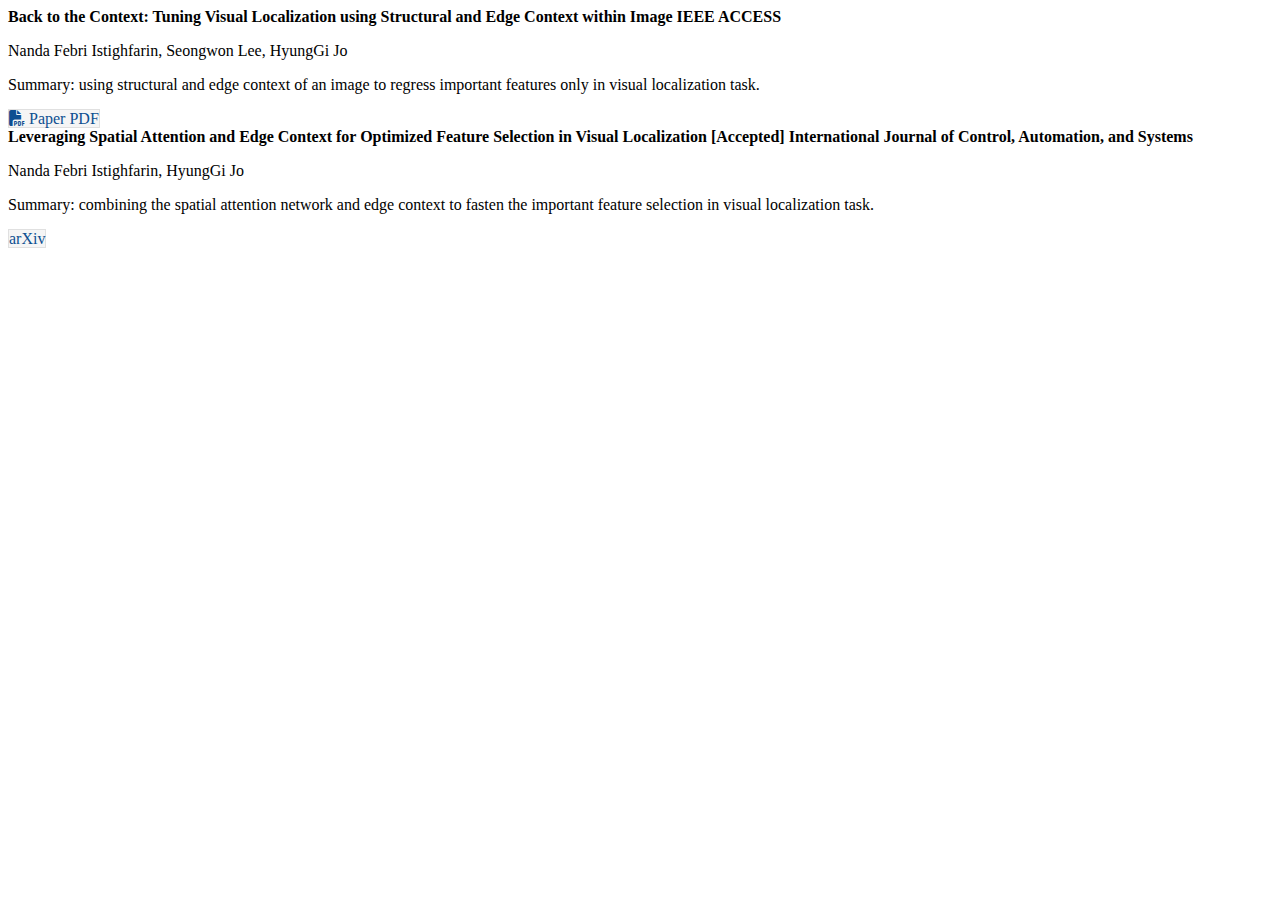
<file: publication/index.html>
<!doctype html>
<html lang="en">
  <head>
    <meta charset="utf-8">
    <meta name="viewport" content="width=device-width, initial-scale=1">

    <!-- Bootstrap CSS -->
    <link href="https://cdn.jsdelivr.net/npm/bootstrap@5.0.2/dist/css/bootstrap.min.css" rel="stylesheet"
          integrity="sha384-EVSTQN3/azprG1Anm3QDgpJLIm9Nao0Yz1ztcQTwFspd3yD65VohhpuuCOmLASjC"
          crossorigin="anonymous">
    <link rel="stylesheet" href="https://cdnjs.cloudflare.com/ajax/libs/font-awesome/6.4.0/css/all.min.css"
          crossorigin="anonymous">
    <link rel="stylesheet" href="../style.css">
    <title>Publications</title>
  </head>
  <body>
    <div class="container mt-5">
      
      <!-- ieee access 20241021 -->
      <div class="card text-white bg-dark mb-4 border-3">
        <div class="card-header">
          Back to the Context: Tuning Visual Localization using Structural and Edge Context within Image
          <span class="badge bg-secondary mx-1">IEEE ACCESS</span>
        </div>
        <div class="card-body">
          <p class="card-subtitle text-muted">Nanda Febri Istighfarin, Seongwon Lee, HyungGi Jo</p>
          <p class="card-text mt-2">Summary: using structural and edge context of an image to regress important features only in visual localization task.</p>
          <a href="https://ieeexplore.ieee.org/abstract/document/10723272" target="_blank" class="btn btn-dark btn-sm">
            <i class="fa-solid fa-file-pdf"></i> Paper PDF
          </a>
        </div>
      </div>

      <!-- IJCAS 20240806 -->
      <div class="card text-white bg-dark mb-4 border-3">
        <div class="card-header">
          Leveraging Spatial Attention and Edge Context for Optimized Feature Selection in Visual Localization [Accepted]
          <span class="badge bg-secondary mx-1">International Journal of Control, Automation, and Systems</span>
        </div>
        <div class="card-body">
          <p class="card-subtitle text-muted">Nanda Febri Istighfarin, HyungGi Jo</p>
          <p class="card-text mt-2">Summary: combining the spatial attention network and edge context to fasten the important feature selection in visual localization task.</p>
          <a href="https://arxiv.org/abs/2410.12240" target="_blank" class="btn btn-dark btn-sm">
            <i class="ai ai-arxiv"></i> arXiv
          </a>
        </div>
      </div>
      
    </div>

    <!-- Bootstrap JS -->
    <script src="https://cdn.jsdelivr.net/npm/bootstrap@5.0.2/dist/js/bootstrap.bundle.min.js" integrity="sha384-MrcW6ZMFYlzcLA8Nl+NtUVF0sA7MsXsP1UyJoMp4YLEuNSfAP+JcXn/tWtIaxVXM" crossorigin="anonymous"></script>
  </body>
</html>
</file>
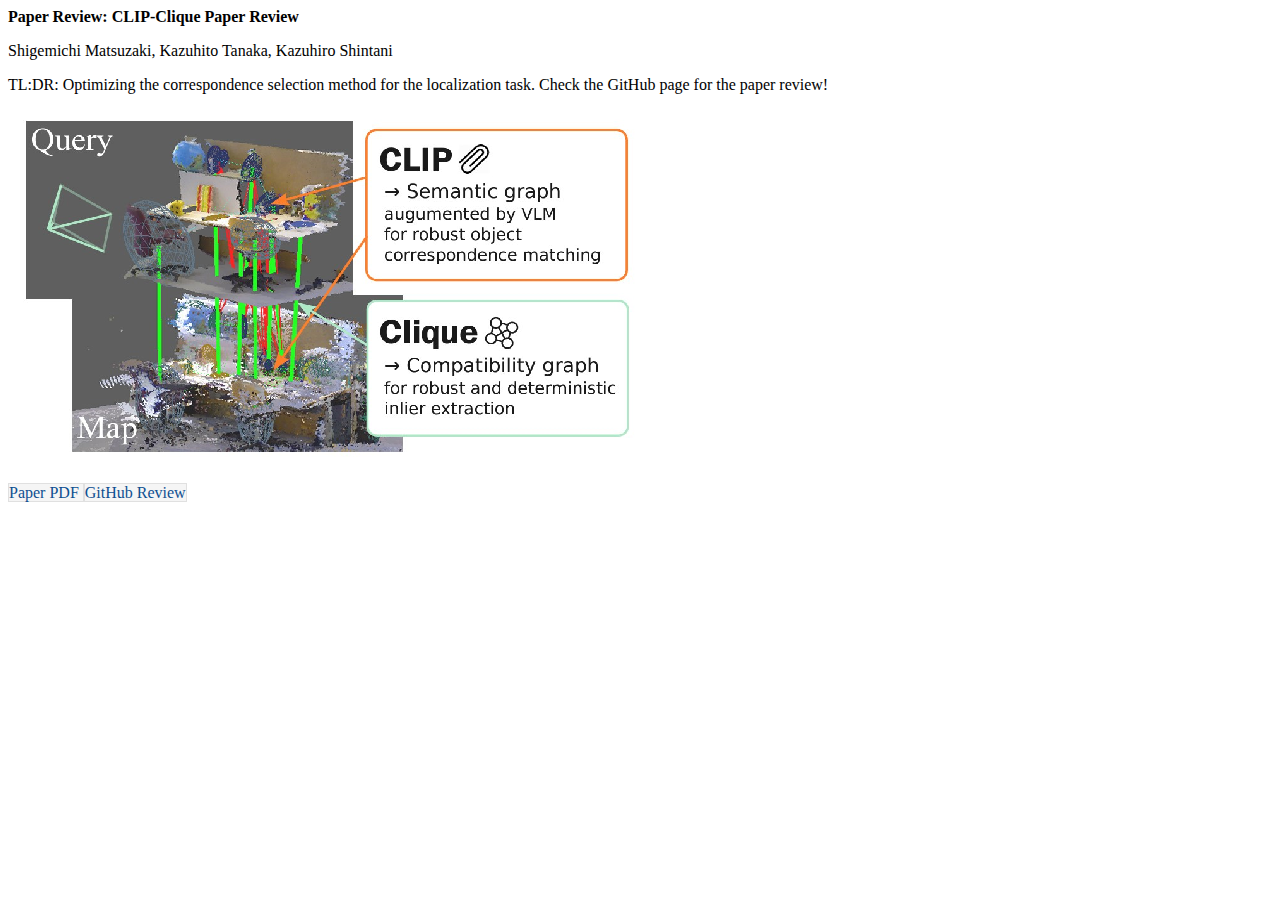
<file: paper-review/clip-clique-review.html>
<!doctype html>
<html lang="en">
  <head>
    <meta charset="utf-8">
    <meta name="viewport" content="width=device-width, initial-scale=1">
    <link href="https://cdn.jsdelivr.net/npm/bootstrap@5.0.2/dist/css/bootstrap.min.css" rel="stylesheet" integrity="sha384-EVSTQN3/azprG1Anm3QDgpJLIm9Nao0Yz1ztcQTwFspd3yD65VohhpuuCOmLASjC" crossorigin="anonymous">
    <link rel="stylesheet" href="../style.css">
    <title>Paper Review: CLIP-Clique: Graph-Based Correspondence Matching Augmented by Vision Language Models for Object-Based Global Localization</title>
  </head>
  <body>
    <div class="container mt-5">
      <div class="card text-white bg-dark mb-4 border-3">
        <div class="card-header">
          Paper Review: CLIP-Clique
          <span class="badge bg-secondary mx-1">Paper Review</span>
        </div>
        <div class="card-body">
          <p class="card-subtitle text-muted">Shigemichi Matsuzaki, Kazuhito Tanaka, Kazuhiro Shintani</p>
          <p class="card-text mt-2"> 
            TL:DR: Optimizing the correspondence selection method for the localization task. Check the GitHub page for the paper review!
            <p><img src="../assets/images/clip-clique-begin.png" alt="CLIP-Clique Framework" class="img-fluid rounded mb-3"></p>
          </p>
          <a href="https://arxiv.org/abs/2410.03054" target="_blank" class="btn btn-dark btn-sm">
            <i class="fa-solid fa-file-pdf"></i> Paper PDF
          </a>
          <a href="https://github.com/nfprojets/paper-review/blob/main/clip-clique/review.md" target="_blank" class="btn btn-dark btn-sm">
            <i class="fa-brands fa-github"></i> GitHub Review</a>
        </div>
      </div>
    </div>
    <script src="https://cdn.jsdelivr.net/npm/bootstrap@5.0.2/dist/js/bootstrap.bundle.min.js" integrity="sha384-MrcW6ZMFYlzcLA8Nl+NtUVF0sA7MsXsP1UyJoMp4YLEuNSfAP+JcXn/tWtIaxVXM" crossorigin="anonymous"></script>
  </body>
</html>
</file>
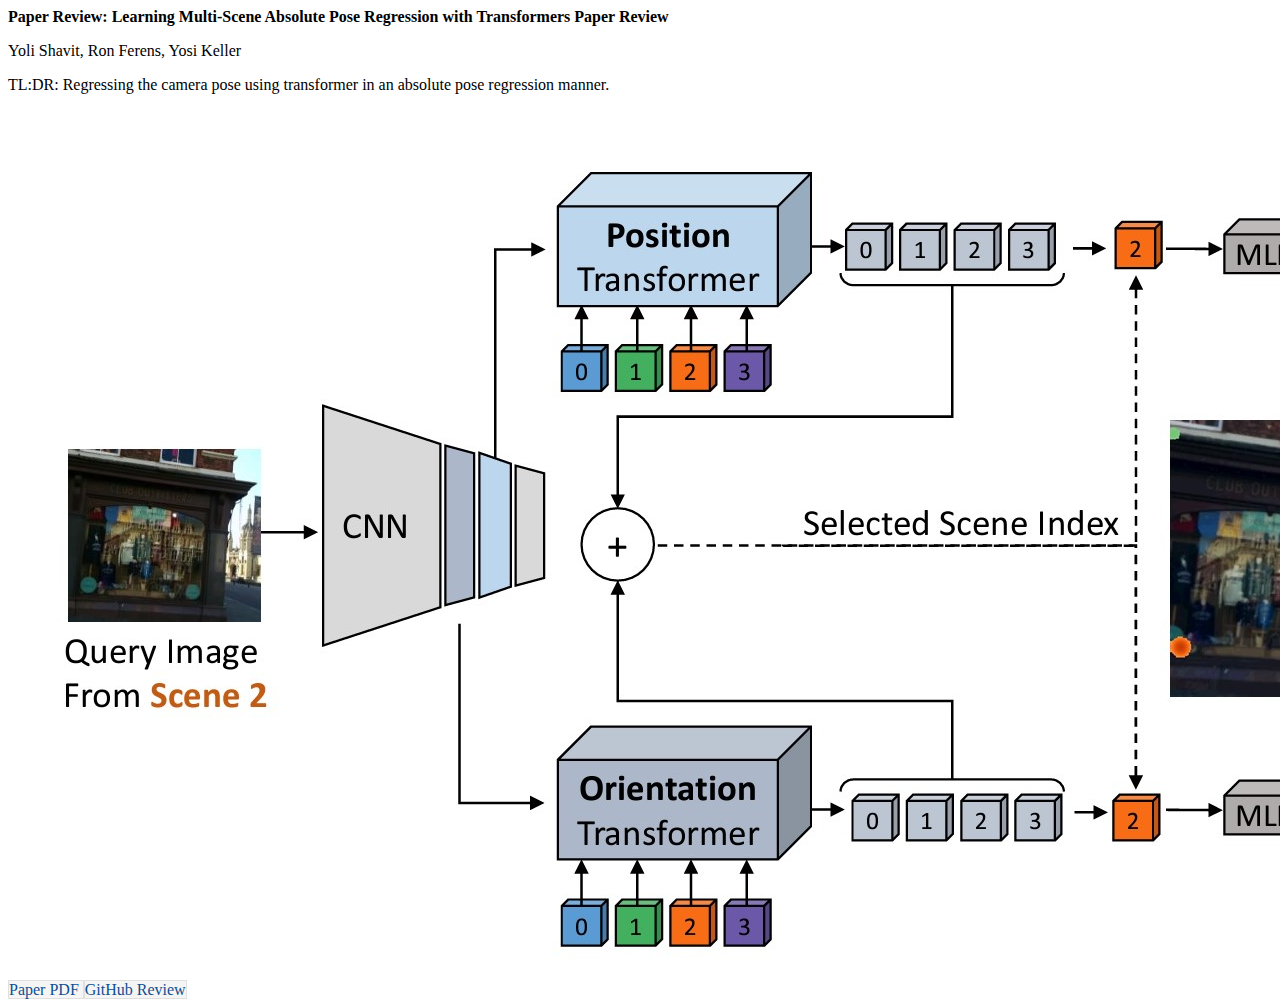
<file: paper-review/ms-apr-review.html>
<!doctype html>
<html lang="en">
  <head>
    <meta charset="utf-8">
    <meta name="viewport" content="width=device-width, initial-scale=1">
    <link href="https://cdn.jsdelivr.net/npm/bootstrap@5.0.2/dist/css/bootstrap.min.css" rel="stylesheet" integrity="sha384-EVSTQN3/azprG1Anm3QDgpJLIm9Nao0Yz1ztcQTwFspd3yD65VohhpuuCOmLASjC" crossorigin="anonymous">
    <link rel="stylesheet" href="../style.css">
    <title>Paper Review: Learning Multi-Scene Absolute Pose Regression with Transformers</title>
  </head>
  <body>
    <div class="container mt-5">
      <div class="card text-white bg-dark mb-4 border-3">
        <div class="card-header">
          Paper Review: Learning Multi-Scene Absolute Pose Regression with Transformers
          <span class="badge bg-secondary mx-1">Paper Review</span>
        </div>
        <div class="card-body">
          <p class="card-subtitle text-muted">Yoli Shavit, Ron Ferens, Yosi Keller</p>
          <p class="card-text mt-2"> 
            TL:DR: Regressing the camera pose using transformer in an absolute pose regression manner.
            <p><img src="../assets/images/ms-aprs.jpg" alt="MS-APR" class="img-fluid rounded mb-3"></p>
          </p>
          <a href="https://arxiv.org/abs/2103.11468" target="_blank" class="btn btn-dark btn-sm">
            <i class="fa-solid fa-file-pdf"></i> Paper PDF
          </a>
          <a href="https://github.com/nfprojets/paper-review/blob/main/multi-scene-apr/review.md" target="_blank" class="btn btn-dark btn-sm">
            <i class="fa-brands fa-github"></i> GitHub Review</a>
        </div>
      </div>
    </div>
    <script src="https://cdn.jsdelivr.net/npm/bootstrap@5.0.2/dist/js/bootstrap.bundle.min.js" integrity="sha384-MrcW6ZMFYlzcLA8Nl+NtUVF0sA7MsXsP1UyJoMp4YLEuNSfAP+JcXn/tWtIaxVXM" crossorigin="anonymous"></script>
  </body>
</html>
</file>
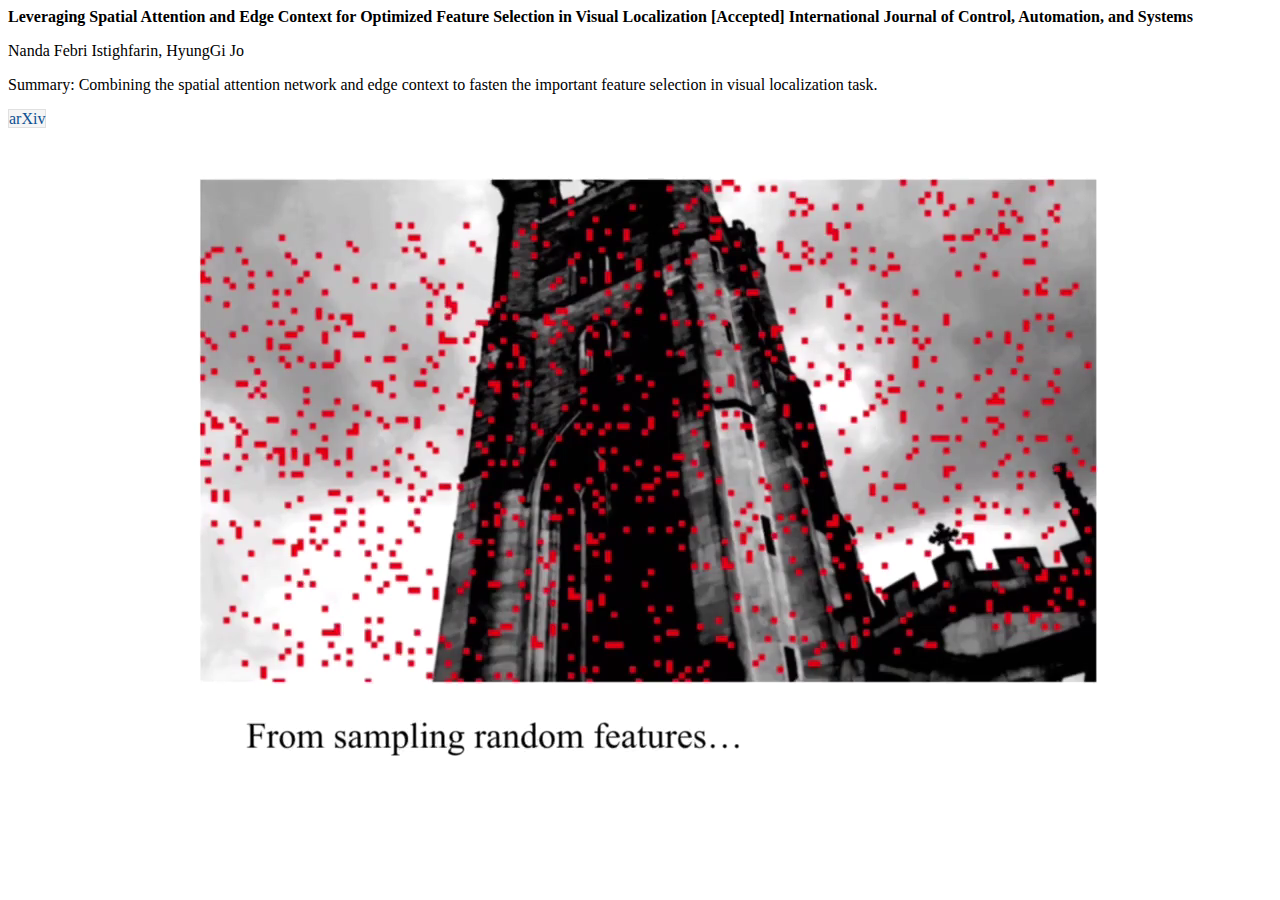
<file: publication/ijcas-20240806.html>
<!doctype html>
<html lang="en">
  <head>
    <meta charset="utf-8">
    <meta name="viewport" content="width=device-width, initial-scale=1">
    <link href="https://cdn.jsdelivr.net/npm/bootstrap@5.0.2/dist/css/bootstrap.min.css" rel="stylesheet" 
          integrity="sha384-EVSTQN3/azprG1Anm3QDgpJLIm9Nao0Yz1ztcQTwFspd3yD65VohhpuuCOmLASjC" 
          crossorigin="anonymous">
    <link rel="stylesheet" href="../style.css">
    <title>Leveraging Spatial Attention for Feature Selection</title>
  </head>
  <body>
    <div class="container mt-5">
      <div class="card text-white bg-dark mb-4 border-3">
        <div class="card-header">
          Leveraging Spatial Attention and Edge Context for Optimized Feature Selection in Visual Localization [Accepted]
          <span class="badge bg-secondary mx-1">International Journal of Control, Automation, and Systems</span>
        </div>
        <div class="card-body">
          <p class="card-subtitle text-muted">Nanda Febri Istighfarin, HyungGi Jo</p>
          <p class="card-text mt-2">
            Summary: Combining the spatial attention network and edge context to fasten the important feature selection in visual localization task.
          </p>
          <a href="https://arxiv.org/abs/2410.12240" target="_blank" class="btn btn-dark btn-sm">
            <i class="ai ai-arxiv"></i> arXiv
          </a>
        </div>
        <video muted autoplay loop class="card-img-bottom w-100">
          <source src="../assets/videos/ijcas.mp4" type="video/mp4">
        </video> 
      </div>
    </div>
    <script src="https://cdn.jsdelivr.net/npm/bootstrap@5.0.2/dist/js/bootstrap.bundle.min.js" 
            integrity="sha384-MrcW6ZMFYlzcLA8Nl+NtUVF0sA7MsXsP1UyJoMp4YLEuNSfAP+JcXn/tWtIaxVXM" 
            crossorigin="anonymous"></script>
  </body>
</html>
</file>
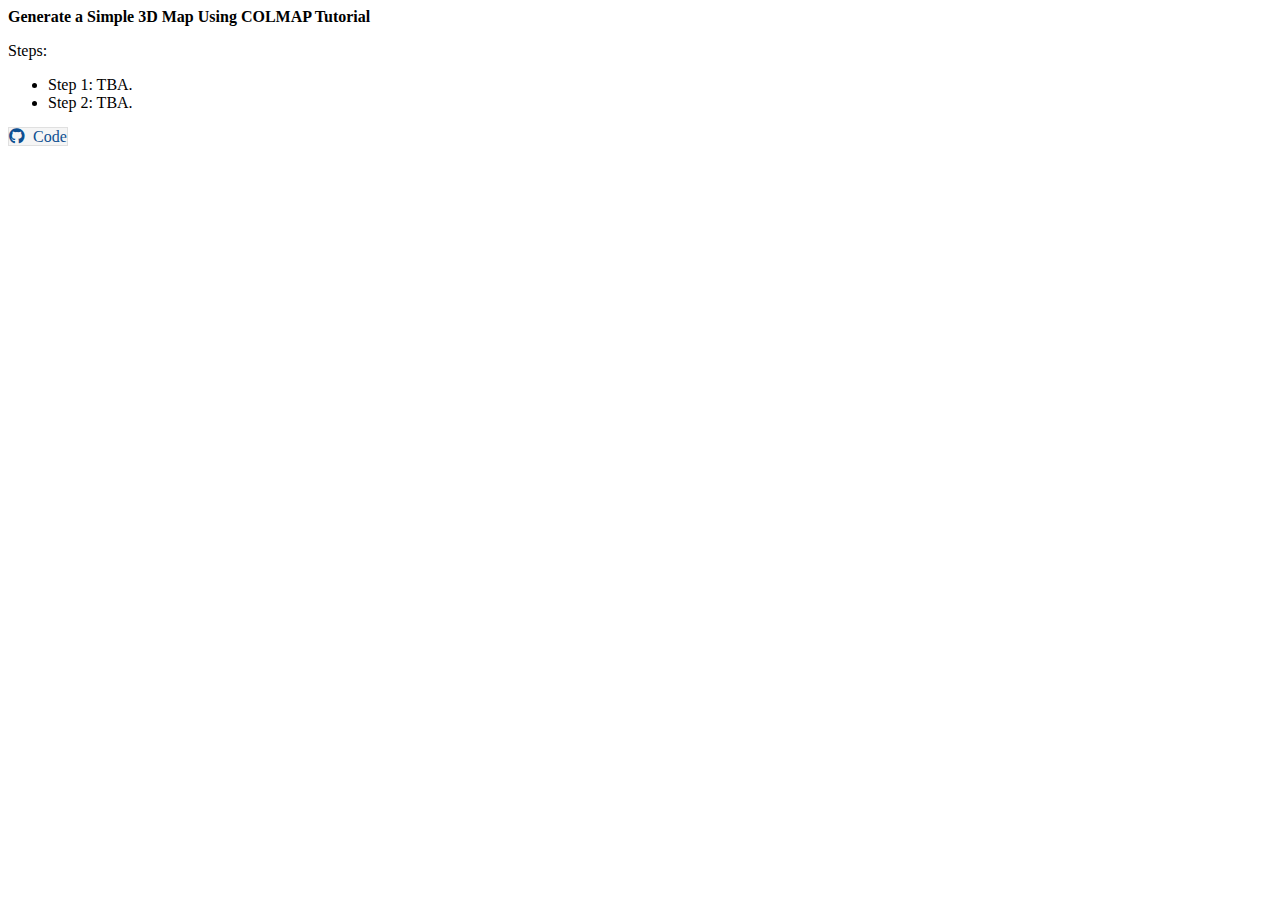
<file: tutorial/making-3dmap-colmap.html>
<!doctype html>
<html lang="en">
  <head>
    <meta charset="utf-8">
    <meta name="viewport" content="width=device-width, initial-scale=1">

    <!-- Bootstrap CSS -->
    <link href="https://cdn.jsdelivr.net/npm/bootstrap@5.0.2/dist/css/bootstrap.min.css" rel="stylesheet"
          integrity="sha384-EVSTQN3/azprG1Anm3QDgpJLIm9Nao0Yz1ztcQTwFspd3yD65VohhpuuCOmLASjC"
          crossorigin="anonymous">
    <link rel="stylesheet" href="https://cdnjs.cloudflare.com/ajax/libs/font-awesome/6.4.0/css/all.min.css"
          crossorigin="anonymous">
    <link rel="stylesheet" href="../style.css">
    <title>Tutorial: Generate a Simple 3D Map Using COLMAP</title>
  </head>
  <body>
    <div class="container mt-5">
      
      <div class="card text-white bg-dark mb-4 border-3">
        <div class="card-header">Generate a Simple 3D Map Using COLMAP
          <span class="badge bg-secondary mx-1">Tutorial</span>
        </div>
        <div class="card-body">
          <p class="card-text mt-2">Steps:</p>
          <ul>
            <li>Step 1: TBA.</li>
            <li>Step 2: TBA.</li>
          </ul>
          <a href="https://github.com/nfprojets" target="_blank" class="btn btn-dark btn-sm">
            <i class="fa-brands fa-github"></i>&nbsp;&nbsp;Code
          </a>
        </div>
      </div>
      
    </div>

    <!-- Bootstrap JS -->
    <script src="https://cdn.jsdelivr.net/npm/bootstrap@5.0.2/dist/js/bootstrap.bundle.min.js" integrity="sha384-MrcW6ZMFYlzcLA8Nl+NtUVF0sA7MsXsP1UyJoMp4YLEuNSfAP+JcXn/tWtIaxVXM" crossorigin="anonymous"></script>
  </body>
</html>
</file>
<file: style.css>
body {
  background-color: white;
  color: black;
}

h1 {
  color: black;
  font-size: x-large;
}

a {
  color: #0d4f91;
  text-decoration: none;
}

a:hover {
  color: #297d14;
}

.card {
  margin: 0 !important;
  padding: 0 !important;
  background-color: white !important; 
  border-color: #e0e0e0; 
}

.card-header {
  color: black;
  font-weight: bold;
}

.text-highlight {
  color: #297d14;
  font-weight: normal;
}

.card-body {
  background-color: white !important;
  color: black !important;
}

.card .btn {
  background-color: #f5f5f5;
  color: #0d4f91;
  border: 1px solid #e0e0e0;
  box-shadow: none;
}

.card .btn:hover {
  background-color: #e0e0e0;
  color: #297d14;
  border: 1px solid #e0e0e0;
}

.btn-main {
  color: #0d4f91; 
  background-color: transparent; 
  border: none; 
}

.btn-main:hover {
  color: #297d14; 
}

.nav-tabs {
  border-bottom-color: #606060;
}

.nav-tabs .nav-item .nav-link.active {
  background-color: white;
  color: black;
  border-color: #e0e0e0;
}

.nav-tabs .nav-item .nav-link {
  color: #000; 
  border-color: transparent;
}

.nav-tabs .nav-item .nav-link:hover {
  border-color: #e0e0e0; 
  color: #297d14;
}

.nav-tabs .nav-item .nav-link.active:hover {
  color: black;
}

.row {
  margin: 0 !important;
  padding-left: 0 !important;
  padding-right: 0 !important;
}

.iframe-wrapper {
  margin: 0; /* Remove margin completely */
  padding: 0; /* Remove any padding */
}

.tab-content {
  margin: 0;
  padding: 0;
}

iframe {
  display: block; 
  margin: 0 !important;
  padding: 0 !important;
  border: none;
}

.tab-content {
  margin: 0 !important;
  padding: 0 !important;
}

.col-sm-12.col-md-6 {
  margin: 0 !important;
  padding: 0 !important;
}
</file>
